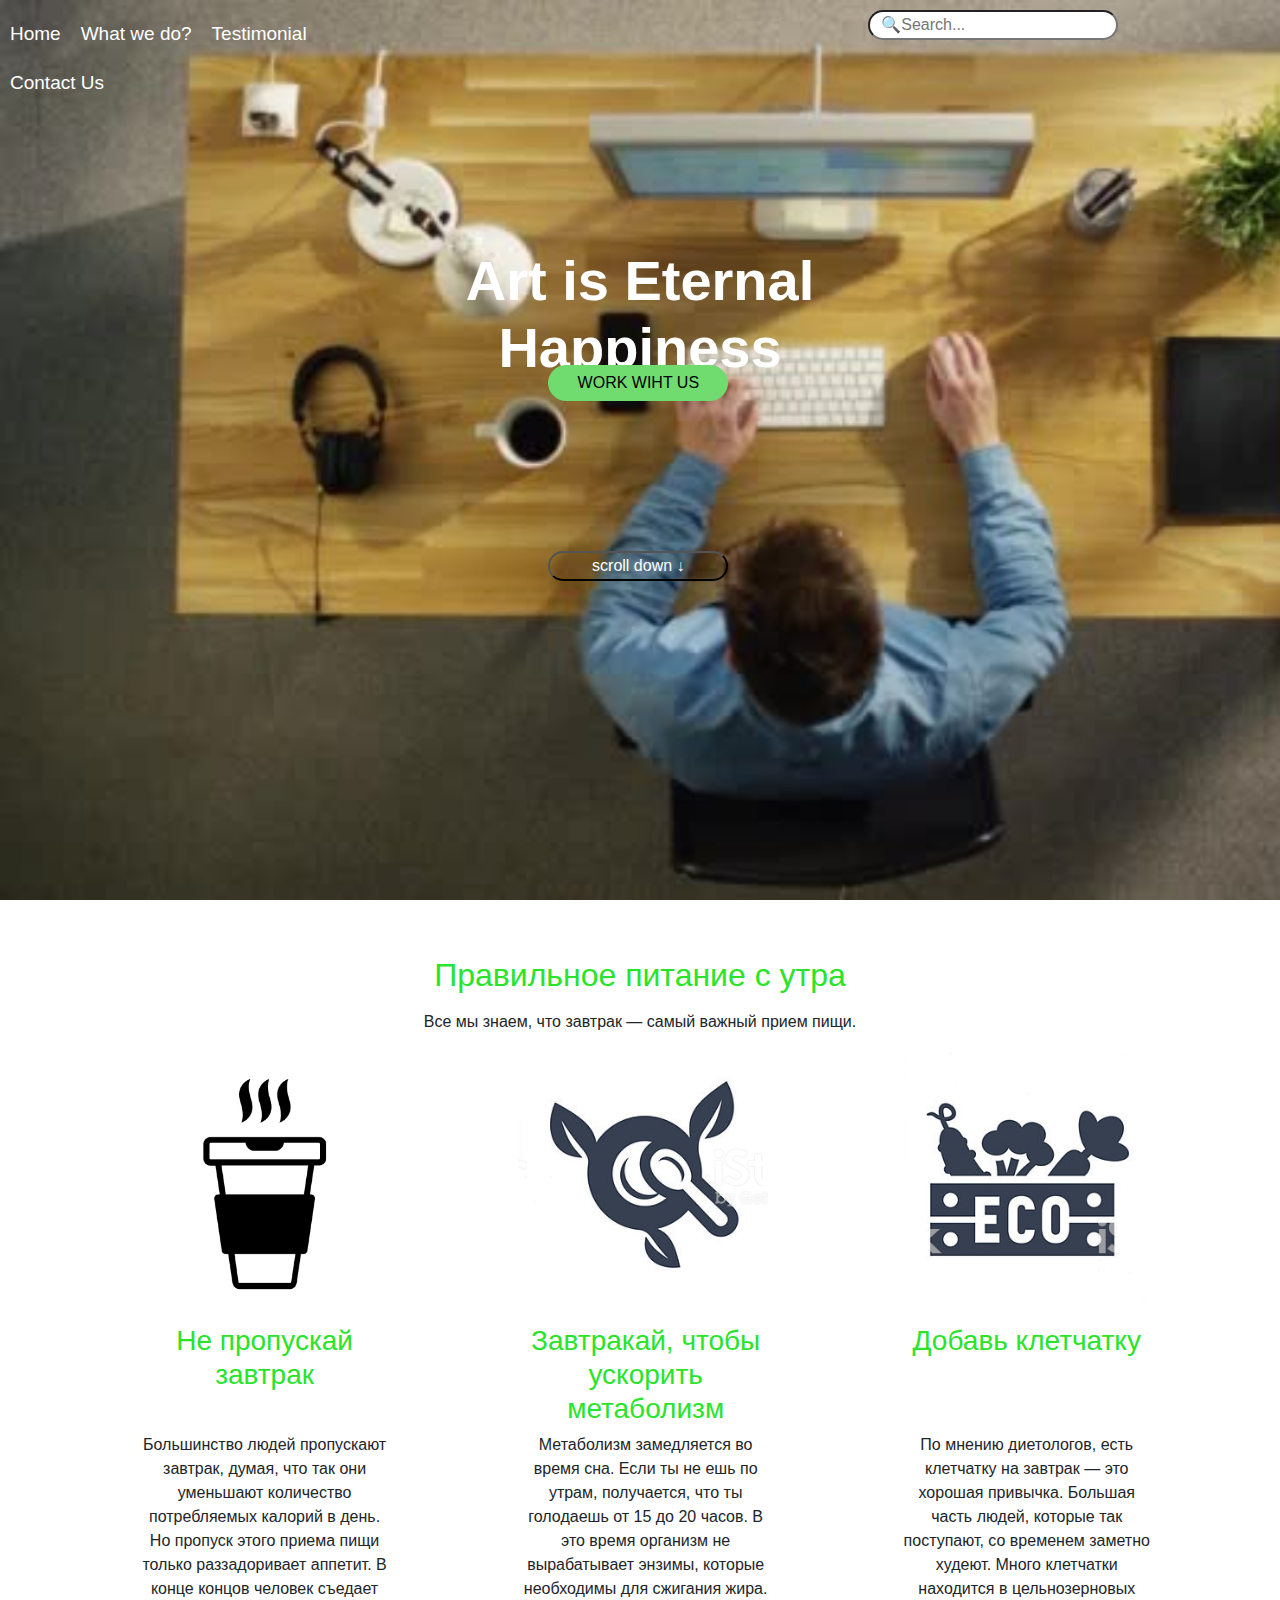
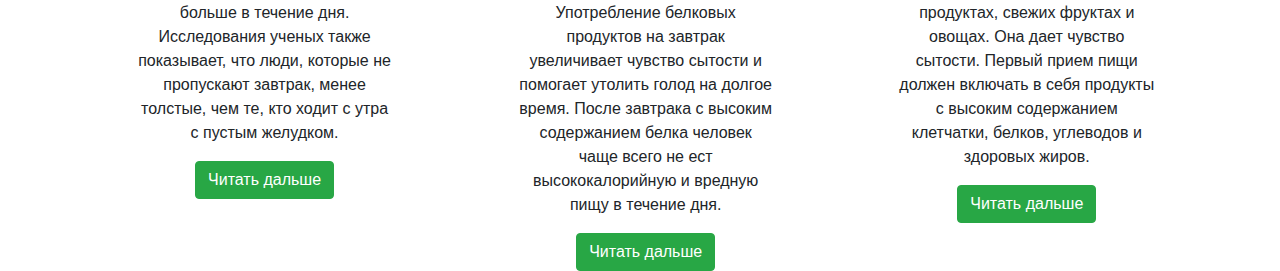
<file: first/index.html>
<!DOCTYPE html>
<html lang="en">
<head>
	<meta charset="UTF-8">
	<link rel="stylesheet" type="text/css" href="style.css">
	<link rel="stylesheet" href="css/bootstrap.min.css">
	<title>Document</title>
</head>
<body>
	<div class="container-fluid">
		<div class="container-1">
			<div class="row justify-content-between">
			<div class="col-md-4 nav">
				<a href="#">Home</a>
				<a href="#">What we do?</a>
				<a href="#">Testimonial</a>
				<a href="#">Contact Us</a>
			</div>
			<div class="col-md-4 offset-md-4">
				<input type="search" class="search-input" placeholder="  🔍Search...">
			</div>
			</div>
		</div>
	<div class="container-2">
		<div class="row align-items-center">
			<div class="col-12 col-md-6 offset-md-3 ">
				<h1 class="text-center a1">Art is Eternal Happiness
				</h1>
			</div>
		</div>
		<div class="row">
			<div class="col-12 col-md-3 offset-md-5 align-items-center ">
			<a href="#" class="text-center"><button class="bb">WORK WIHT US</button></a>
			</div>
		</div>
	</div>
	<div class="container-3">
		<div class="row">
			<div class="col-md-2 offset-md-5">
				<a href="#"><button class="bb2">scroll down ↓</button></a>
			</div>
		</div>
	</div>
</div>
	<div class="container">
		<div class="name">
			<p class="text-center">
				<h2 class="a2">Правильное питание с утра</h2></p>
				<p class="text-center">Все мы знаем, что завтрак — самый важный прием пищи. </p>
			</div>
			
	</div>
	<div class="row col-md-11 offset-md-1 justify-content-centr text-center">
			<div class="col-md-3">
				<img src="img/Ikonka-dlya-sayta.jpg" alt=""></div>
			<div class="col-md-3 offset-md-1">
				<img src="img/kasha.png" alt=""></div>
			<div class="col-md-3 offset-md-1">
				<img src="img/eco.png" alt=""></div></div>

	<div class="row col-md-11 offset-md-1 justify-content-centr text-center">
			<div class="col-md-3">
				<h3 class="a3">Не пропускай завтрак</h3></div>
			<div class="col-md-3 offset-md-1">
				<h3 class="a3">Завтракай, чтобы ускорить метаболизм</h3></div>
			<div class="col-md-3 offset-md-1">
				<h3 class="a3">Добавь клетчатку</h3>
			</div>
		</div>
	<div class="row col-md-11 offset-md-1 justify-content-centr text-center">
			<div class="col-md-3">
				
				 <p>Большинство людей пропускают завтрак, думая, что так они уменьшают количество потребляемых калорий в день. Но пропуск этого приема пищи только раззадоривает аппетит. В конце концов человек съедает больше в течение дня.
				 Исследования ученых также показывает, что люди, которые не пропускают завтрак, менее толстые, чем те, кто ходит с утра с пустым желудком.</p>
				 <a href="#" class="text-center"><button type="button" class="btn btn-success">Читать дальше </button></a>
			</div>
		
			<div class="col-md-3 offset-md-1">
				
				 <p>Метаболизм замедляется во время сна. Если ты не ешь по утрам, получается, что ты голодаешь от 15 до 20 часов. В это время организм не вырабатывает энзимы, которые необходимы для сжигания жира.
				 Употребление белковых продуктов на завтрак увеличивает чувство сытости и помогает утолить голод на долгое время. После завтрака с высоким содержанием белка человек чаще всего не ест высококалорийную и вредную пищу в течение дня.</p>
				 <a href="#" class="text-center"><button type="button" class="btn btn-success">Читать дальше </button></a>
			</div>
			<div class="col-md-3 offset-md-1">
				
				 <p>По мнению диетологов, есть клетчатку на завтрак — это хорошая привычка. Большая часть людей, которые так поступают, со временем заметно худеют. Много клетчатки находится в цельнозерновых продуктах, свежих фруктах и овощах. Она дает чувство сытости.
				 Первый прием пищи должен включать в себя продукты с высоким содержанием клетчатки, белков, углеводов и здоровых жиров.</p>
				 <a href="#" class="text-center"><button type="button" class="btn btn-success">Читать дальше </button></a>
			</div> 
		</div>


		
	</div>
</body>
<footer>
	<script src="js/bootstrap.min.js"></script>
	<script src="js/bootstrap.bundle.min.js"></script>
	<script src="js/popper.min.js"></script>
	<script src="js/jquery-3.3.1.slim.min.js"></script>
</footer>
</html>
</file>
<file: first/style.css>
body{
	background-color: #00a4ff2b;
    font-family: Georgia,serif;
font-size: 19px;}
*{margin: 0}
.container-fluid{
	display:table;
	height:100vh;
	background:url(img/pic.jpg);
	background-size: cover;
	background-repeat: no-repeat;
	padding: 0;
}
.container-1{
	padding-top: 10px;
}
.search-input{
	width: 250px;
	border-radius: 1.3em;
}
.container-3{
	padding-top: 150px;
	vertical-align: bottom;
}
.bb{
	width:180px;
	padding:5px;
	border-radius: 1.3em;
	background-color: #70dc70;
	border: 1px solid #70dc70;
}

.bb2{
	width: 180px;
	border-radius: 1.3em;
	color: white;
	background-color: transparent;
}
.nav a{
	display: inline-block;
	color: white;
	font-size: 19px;
	transition:0.5s;
	border-radius:5px;
	position:sticky;
	padding: 10px;
	text-decoration: none;
}
a:hover{
		color: green;
}
.a1 {
	font-size:350%;
	color: white;
	height: 250px;
	font-weight: bold;
	padding-top: 140px
}
.a2{
	text-align: center;
	padding-top: 40px;
	color:#29e429;
}

.a3{
	color:#29e429;
}


.a2:after{
	content: "";
	width: 92px;
	height: 1px;
	background: green;
	position: relative;
	top:30px;
}
img{
	width: 100%;
	border: 3px solid green;
}
</file>
